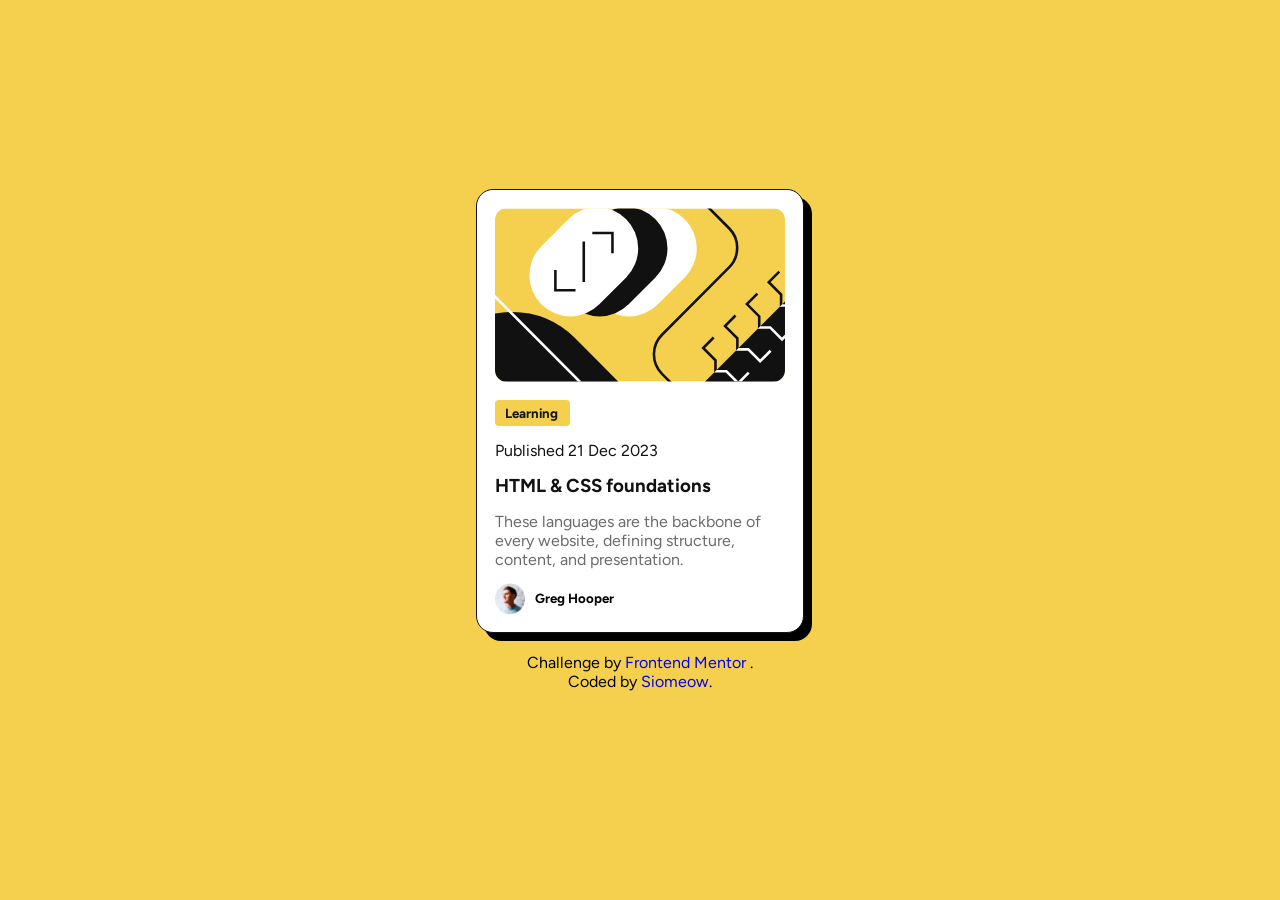
<file: blog-preview-card-main/index.html>
<!DOCTYPE html>
<html lang="en">
<head>
  <meta charset="UTF-8">
  <meta name="viewport" content="width=device-width, initial-scale=1.0"> <!-- displays site properly based on user's device -->

  <link rel="icon" type="image/png" sizes="32x32" href="./assets/images/favicon-32x32.png">
  <link rel="stylesheet" href="style.css">
  <title>Frontend Mentor | Blog preview card</title>
</head>
<body>

  <div class="container">
    <div class="card">
      <img src="assets\images\illustration-article.svg" alt="image" class="card-img">
      <div class="text">
        <h5>Learning</h5>
        <p class="date">Published 21 Dec 2023</p>
        <h3>HTML & CSS foundations</h3>
        <p class="description">These languages are the backbone of every website, defining structure, content, and presentation.</p>
      </div>
      <div class="author">
        <img src="assets\images\image-avatar.webp" alt="logo-img" width="30px">
        <h5 class="name"> Greg Hooper</p>
      </div>
    </div>
  </div>
  <div class="attribution">
    <p>Challenge by 
      <a href="https://www.frontendmentor.io?ref=challenge" 
        target="_blank">Frontend Mentor
      </a>.
    </p>
    <p>Coded by <a href="#">Siomeow</a>.</p>
  </div>

</body>
</html>
</file>
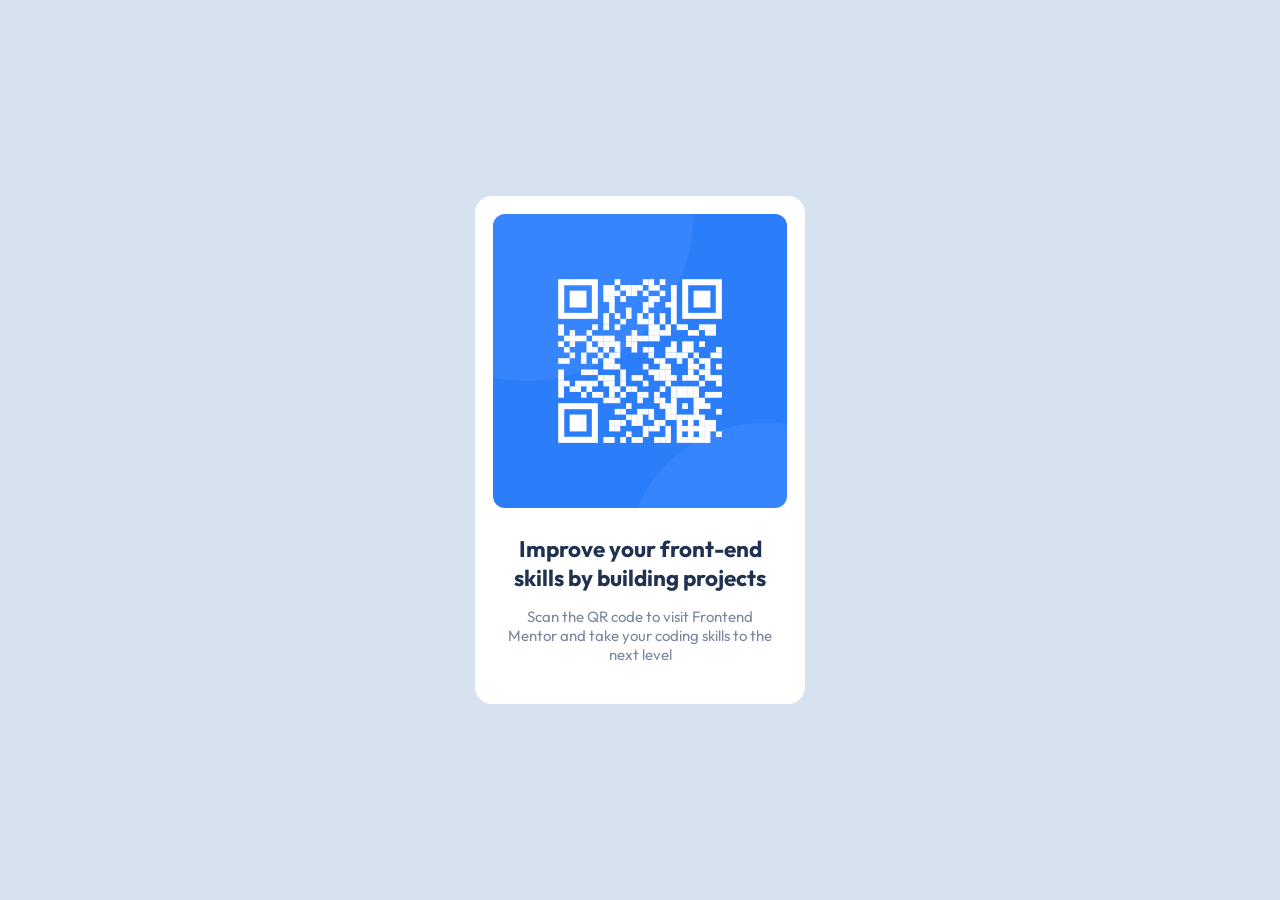
<file: qr-code-component-main/index.html>
<!DOCTYPE html>
<html lang="en">
<head>
  <meta charset="UTF-8">
  <meta name="viewport" content="width=device-width, initial-scale=1.0">
  <link rel="icon" type="image/png" sizes="32x32" href="./images/favicon-32x32.png">
  <link rel="stylesheet" href="style.css">
  <title>Frontend Mentor | QR code component</title>

</head>
<body>

  <div class="container">
    <div class="card">
      <img src="images\image-qr-code.png" alt="image">
      <div class="text">
        <h2>Improve your front-end skills by building projects</h2>
        <p>Scan the QR code to visit Frontend Mentor and take your coding skills to the next level</p>
      </div>
    </div>
  </div>

</body>
</html>
</file>
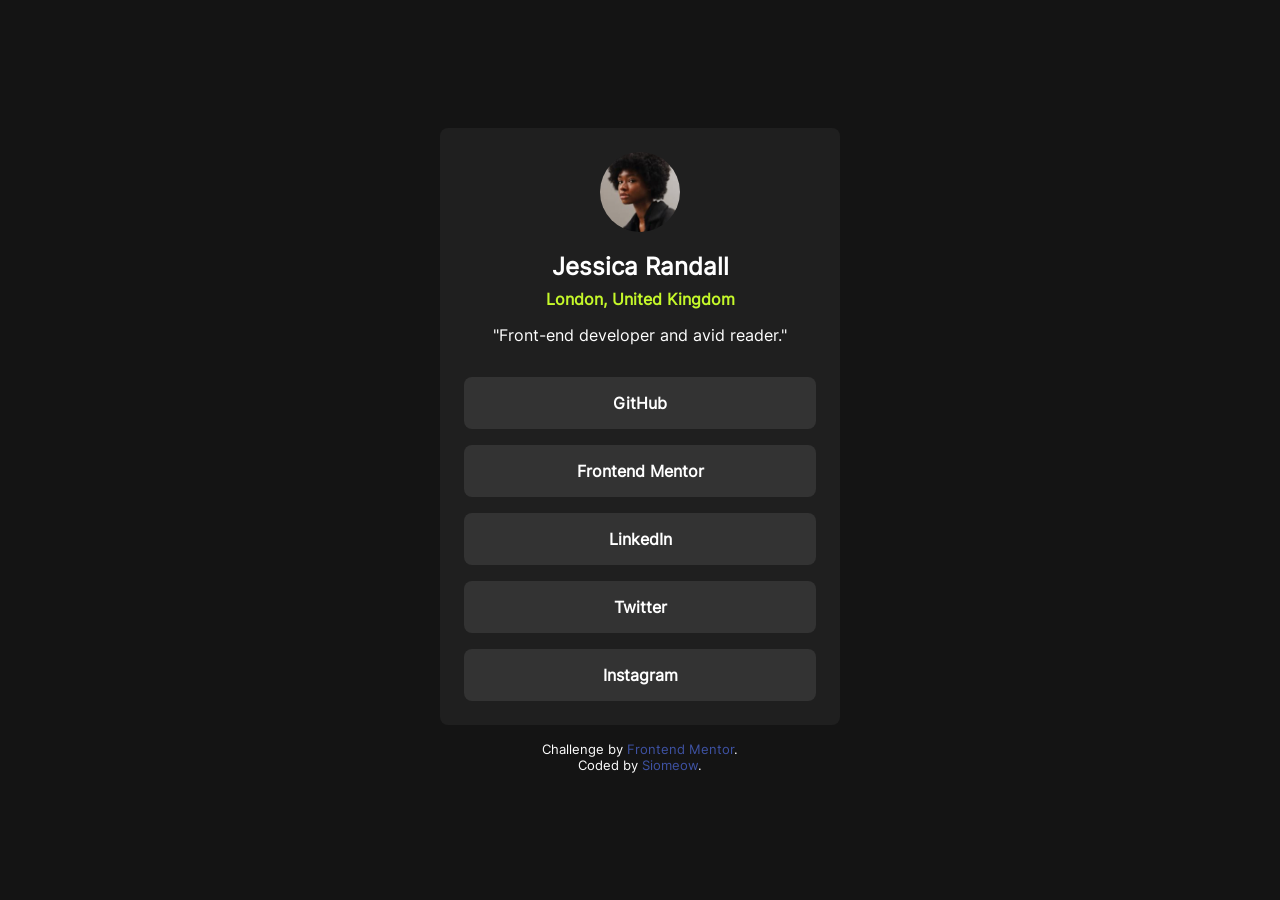
<file: social-links-profile-main/index.html>
<!DOCTYPE html>
<html lang="en">
<head>
  <meta charset="UTF-8">
  <meta name="viewport" content="width=device-width, initial-scale=1.0">
  <link rel="icon" type="image/png" sizes="32x32" href="./assets/images/favicon-32x32.png">
  <link rel="stylesheet" href="style.css">
  <title>Frontend Mentor | Social links profile</title>

</head>
<body>

  <div class="card">
    <img src="assets\images\avatar-jessica.jpeg" alt="image">
      <h1>Jessica Randall
        <span>London, United Kingdom</span>
      </h1>
      <p>"Front-end developer and avid reader."</p>

      <ul>
        <li><button>GitHub</button></li>
        <li><button>Frontend Mentor</button></li>
        <li><button>LinkedIn</button></li>
        <li><button>Twitter</button></li>
        <li><button>Instagram</button></li>
      </ul>

  </div>

  <div class="attribution">
    Challenge by
    <a href="https://www.frontendmentor.io?ref=challenge" target="_blank"
      >Frontend Mentor</a
    >. <br>Coded by
    <a href="#" 
      >Siomeow</a
    >.
  </div>

</body>
</html>
</file>
<file: blog-preview-card-main/style.css>
@import url('https://fonts.googleapis.com/css2?family=Figtree:wght@500;800&family=Outfit:wght@500&display=swap');
:root {
    --Yellow: hsl(47, 88%, 63%);
    --White: hsl(0, 0%, 100%);
    --Gray-500: hsl(0, 0%, 42%);
    --Gray-950: hsl(0, 0%, 7%);
  }
  
*{
    margin: 0;
    padding: 0;
    box-sizing: border-box;
}
html, body{
    display: flex;
    justify-content: center;
    align-items: center;
    min-height: 100vh;
    background-color: var(--Yellow);
    font-family: 'Figtree', sans-serif;
    flex-direction: column;
}
.container{
    max-width: 360px;
}
.card{
    padding: 18px;
    border-radius: 17px;
    background-color: var(--White);
    border: solid hsl(0, 0%, 7%) 1px;
    margin: 0 1em;
    box-shadow: 8px 8px 0px 0px #000;
}
.card-img{
    height: 100%;
    width: 100%;
    border-radius: 12px;
    margin-bottom: 5%;
}
.text{
    color: var(--Gray-950);
    
}
.date, .description, h5, h3{
    margin-bottom: 5%;
}
.text h5{
    background-color: var(--Yellow);
    border-radius: 4px;
    padding: 5px 10px;
    max-width: 26%;
}
.description{
    color: var(--Gray-500);
}
.author{
    display: flex;
    align-items: center;
}
.author h5{
    padding-left: 10px;
    margin: 0;
}
.attribution{
    text-align: center;
    margin: 20px;
}
.attribution a{
    text-decoration: none;
}
</file>
<file: qr-code-component-main/style.css>
@import url('https://fonts.googleapis.com/css2?family=Outfit:wght@400;700&display=swap');
*{
    margin: 0;
    padding: 0;
    box-sizing: border-box;
}

html, body{
    font-family: 'Outfit', sans-serif;
    background-color: hsl(212, 45%, 89%);
    min-height: 100vh;
    display: flex;
    justify-content: center;
    align-items: center;
    font-size: 15px;
}
.container{
    max-width: 360px;
    margin: 0 auto;
}
.card img{
    height: 100%;
    width: 100%;
    border-radius: 12px;
}
.card{
    padding: 18px;
    margin: 0 1em;
    border-radius: 17px;
    background-color: hsl(0, 0%, 100%);
}
.text{
    padding: 22px 10px;
    text-align: center;
}

.text h2{
    color: hsl(218, 44%, 22%);
    padding-bottom: 15px;
}
.text p{
    color: hsl(220, 15%, 55%)
}
</file>
<file: social-links-profile-main/style.css>
@font-face {
    font-family: Inter;
    src: url(assets/fonts/static/Inter-Regular.ttf) format("truetype");
}

*{
    padding: 0;
    margin: 0;
    box-sizing: border-box;
    font-family: Inter;
}
:root{
    --Green: hsl(75, 94%, 57%);
    --White: hsl(0, 0%, 100%);
    --Grey700: hsl(0, 0%, 20%);
    --Grey800: hsl(0, 0%, 12%);
    --Grey900: hsl(0, 0%, 8%);
}
body{
    background-color: var(--Grey900);
    display: flex;
    flex-direction: column;
    justify-content: center;
    align-items: center;
    min-height: 100vh;
    padding: 1.5rem;
}
.card{
    background-color: var(--Grey800);
    max-width: 400px;
    width: 100%;
    border-radius: 8px;
    padding: 24px;
}
.card img{
    width: 80px;
    height: 80px;
    border-radius: 50%;
    display: block;
    margin-inline: auto;
    margin-bottom: 1.25rem;
}

.card h1{
    font-size: 1.5rem;
    color: var(--White);
    text-align: center;
}
.card h1 span{
    color: var(--Green);
    display: block;
    text-align: center;
    font-size: 1rem;
    margin: 0.5rem 0 1rem;
}

.card p{
    color: var(--White);
    text-align: center;
}

.card ul{
    display: flex;
    flex-direction: column;
    gap: 1rem;
    margin-top: 2rem;
}

.card ul li button{
    width: 100%;
    padding: 1rem;
    background-color: var(--Grey700);
    color: var(--White);
    font-weight: bold;
    font-size: 1rem;
    border-radius: .5rem;
    border: none;
    outline: none;
    cursor: pointer;
    transition: all 0.15s ease-in-out;
}

.card ul li button:hover{
    background-color: var(--Green);
    color: var(--Grey900);
}

ul{
    list-style: none;
}

.attribution {
    font-size: 13px;
    color: #fff;
    text-align: center;
    margin-top: 1rem;
  }
  
  .attribution a {
    color: hsl(228, 45%, 44%);
    text-decoration: none;
  }
</file>
